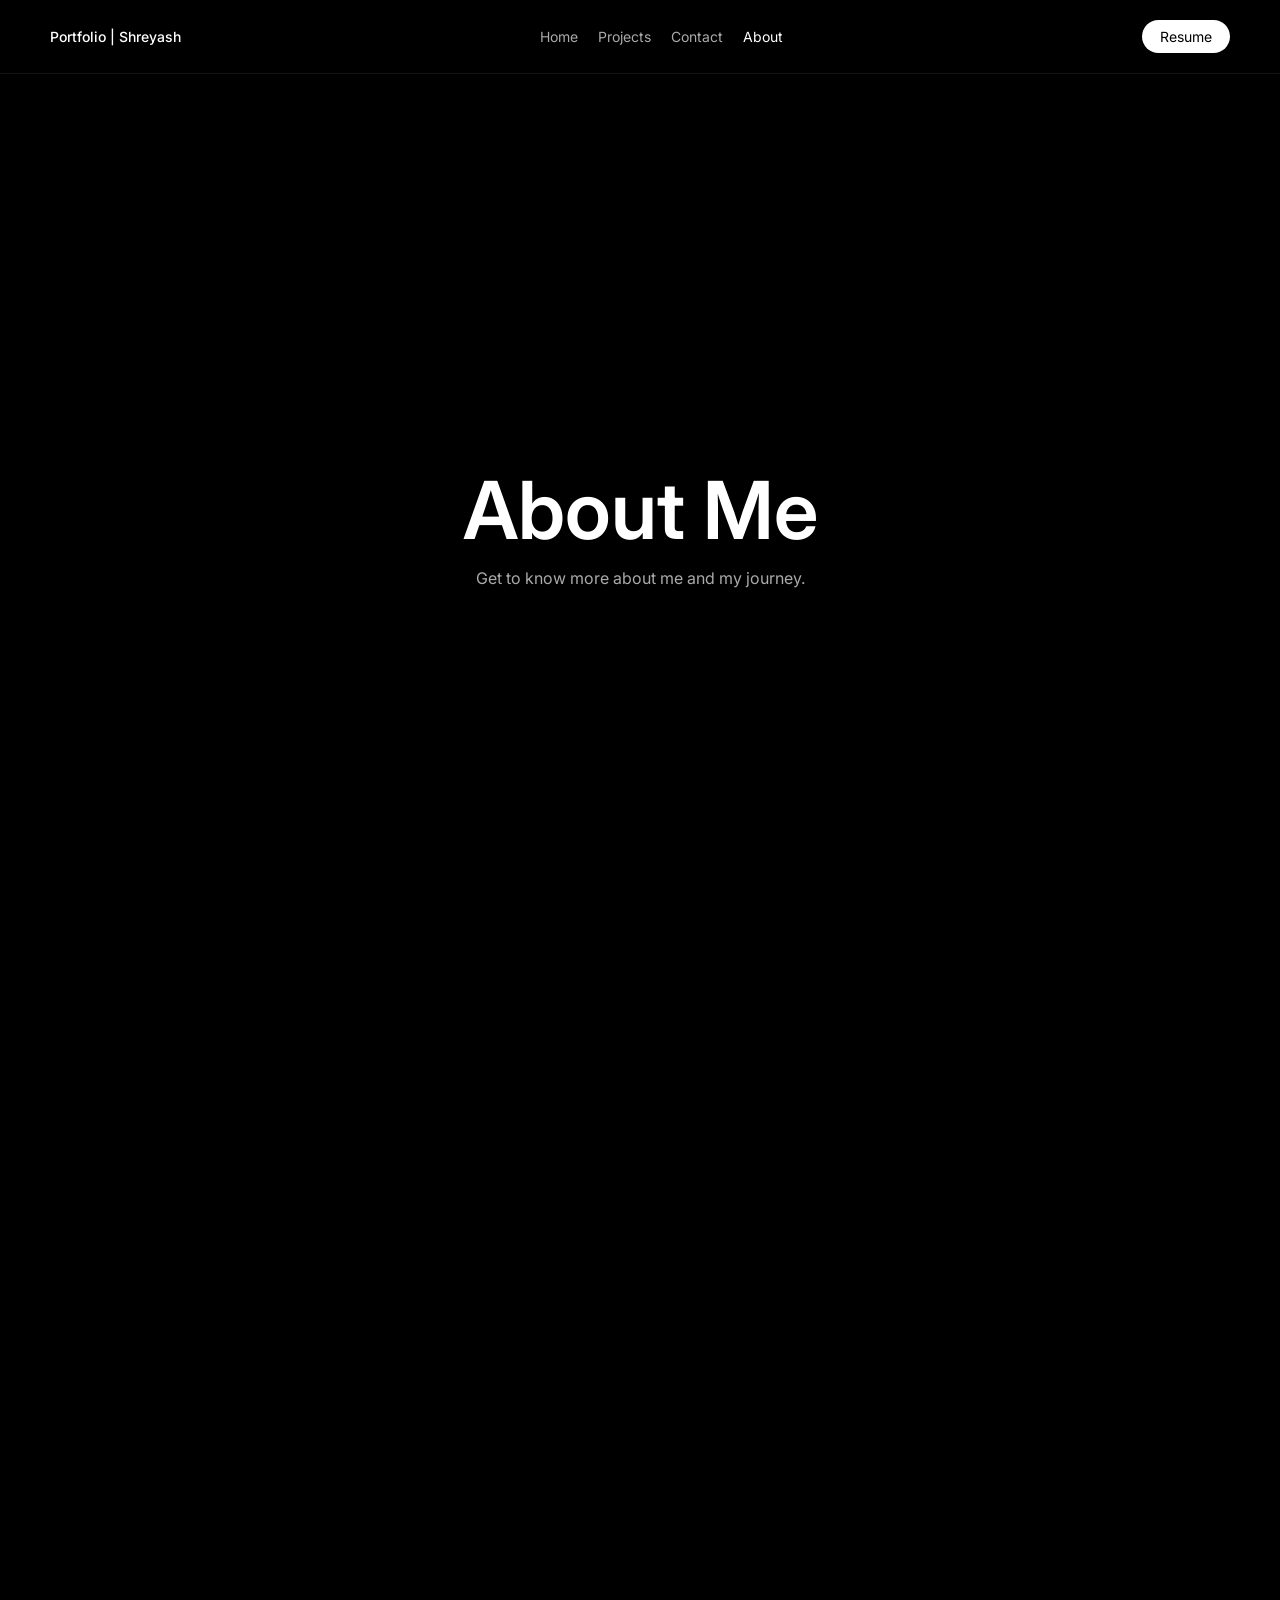
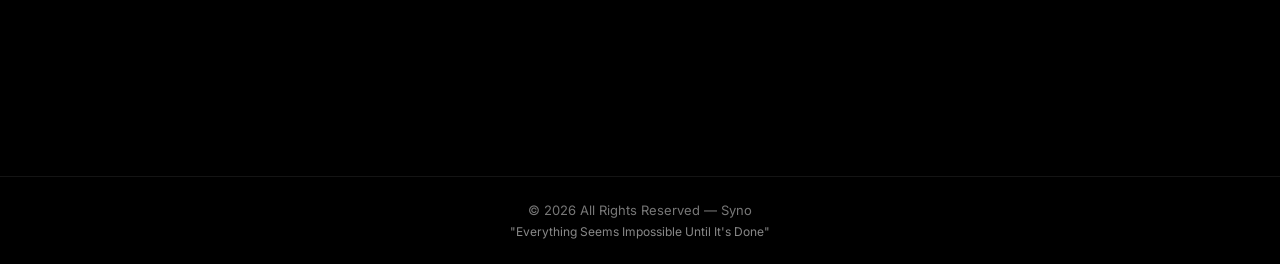
<file: about.html>
<!DOCTYPE html>
<html lang="en">
<head>
  <meta charset="UTF-8">
  <title>About | Shreyash</title>

  <meta name="viewport" content="width=device-width, initial-scale=1.0">

  <link rel="stylesheet" href="style.css">

  <!-- FONT -->
  <link href="https://fonts.googleapis.com/css2?family=Inter:wght@300;400;600&display=swap" rel="stylesheet">

  <!-- ICONS -->
  <link rel="stylesheet" href="https://cdnjs.cloudflare.com/ajax/libs/font-awesome/6.5.0/css/all.min.css">
</head>

<body>

<!-- PAGE TRANSITION -->
<div id="transition"></div>

<header>
  <a href="index.html" class="logo">Portfolio | Shreyash</a>

  <nav id="nav-links">
    <a href="index.html">Home</a>
    <a href="projects.html">Projects</a>
    <a href="contact.html">Contact</a>
    <a href="about.html" class="active">About</a>
  </nav>

<a href="resume.html" class="nav-btn">Resume</a>
</header>

<!-- HERO STYLE TITLE -->
<section class="hero">
  <h1>About Me</h1>
  <p>Get to know more about me and my journey.</p>
</section>

<!-- ABOUT CARD -->
<section class="info-section">

  <div class="about-card reveal">

    <h2>Who I Am</h2>

    <p class="intro">
      Hi, I'm Shreyash 👋 — an AI & backend developer passionate about building scalable systems and modern web applications.  
      I enjoy solving real-world problems and creating efficient solutions.
    </p>

    <div class="info-grid">

      <div class="info-item">
        <span>Name</span>
        <p>Shreyash Dhote</p>
      </div>

      <div class="info-item">
        <span>Age</span>
        <p>18</p>
      </div>

      <div class="info-item">
        <span>Skills</span>
        <p>Python, AI, Backend, Frontend Dev</p>
      </div>

      <div class="info-item">
        <span>Focus</span>
        <p>AI Systems, Backend Development, Web Applications</p>
      </div>

    </div>

  </div>

</section>

<!-- FOOTER -->
<footer class="footer">
  <p>© 2026 All Rights Reserved — Syno</p>
  <p class="quote">"Everything Seems Impossible Until It's Done"</p>
</footer>

<script src="script.js"></script>

</body>
</html>
</file>
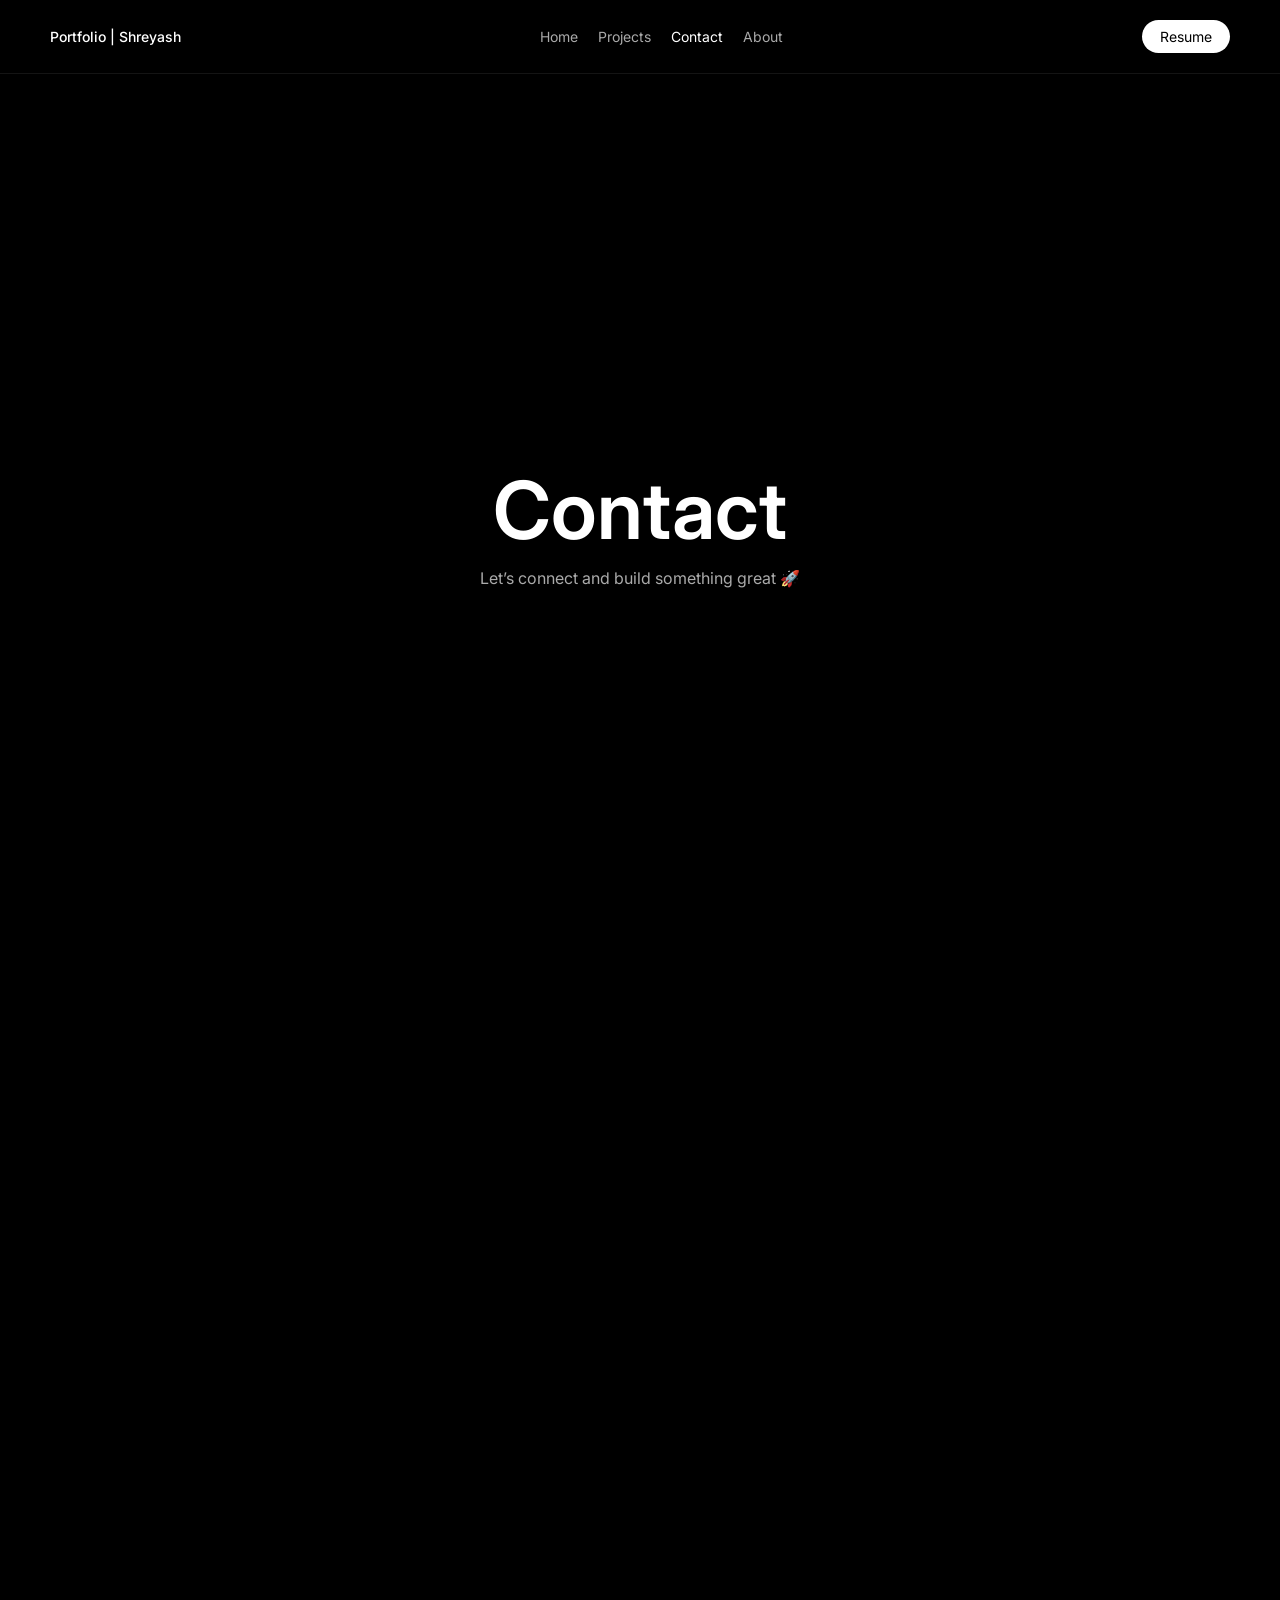
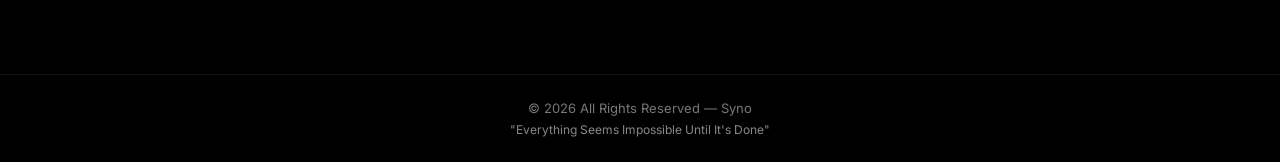
<file: contact.html>
<!DOCTYPE html>
<html lang="en">
<head>
  <meta charset="UTF-8">
  <title>Contact | Shreyash</title>

  <meta name="viewport" content="width=device-width, initial-scale=1.0">

  <!-- CSS -->
  <link rel="stylesheet" href="./style.css">

  <!-- FONT -->
  <link href="https://fonts.googleapis.com/css2?family=Inter:wght@300;400;600&display=swap" rel="stylesheet">

  <!-- ICONS -->
  <link rel="stylesheet" href="https://cdnjs.cloudflare.com/ajax/libs/font-awesome/6.5.0/css/all.min.css">
</head>

<body>

<div id="transition"></div>

<!-- NAVBAR -->
<header>
  <a href="index.html" class="logo">Portfolio | Shreyash</a>

  <nav id="nav-links">
    <a href="index.html">Home</a>
    <a href="projects.html">Projects</a>
    <a href="contact.html" class="active">Contact</a>
    <a href="about.html">About</a>
  </nav>

  <a href="resume.html" class="nav-btn">Resume</a>
</header>

<!-- HERO -->
<section class="hero">
  <h1>Contact</h1>
  <p>Let’s connect and build something great 🚀</p>
</section>

<!-- CONTACT (SAME AS ABOUT STYLE) -->
<section class="info-section">

  <div class="contact-card reveal">

    <h2>Get In Touch</h2>

    <p class="intro">
      Feel free to reach out for collaborations, opportunities, or just a conversation.
    </p>

    <div class="info-grid">

      <div class="info-item">
        <span>Email</span>
        <p>shreyash@withsyno.in</p>
      </div>

      <div class="info-item">
        <span>Phone</span>
        <p>+91 XXXXX XXXXX</p>
      </div>

      <div class="info-item">
        <span>Location</span>
        <p>Maharashtra, India</p>
      </div>

    </div>

    <!-- SOCIAL ICONS -->
    <div class="social-icons">

      <a href="https://instagram.com/shreyashh.45" target="_blank">
        <i class="fab fa-instagram"></i>
      </a>

      <a href="https://t.me/notyourarpitt" target="_blank">
        <i class="fab fa-telegram"></i>
      </a>

      <a href="mailto:shreyash@withsyno.in?subject=Let's%20Work%20Together&body=Hi%20Shreyash,%20I%20visited%20your%20portfolio.">
        <i class="fas fa-envelope"></i>
      </a>

    </div>

  </div>

</section>

<!-- FOOTER -->
<footer class="footer">
  <p>© 2026 All Rights Reserved — Syno</p>
  <p class="quote">"Everything Seems Impossible Until It's Done"</p>
</footer>

<script src="script.js"></script>

</body>
</html>
</file>
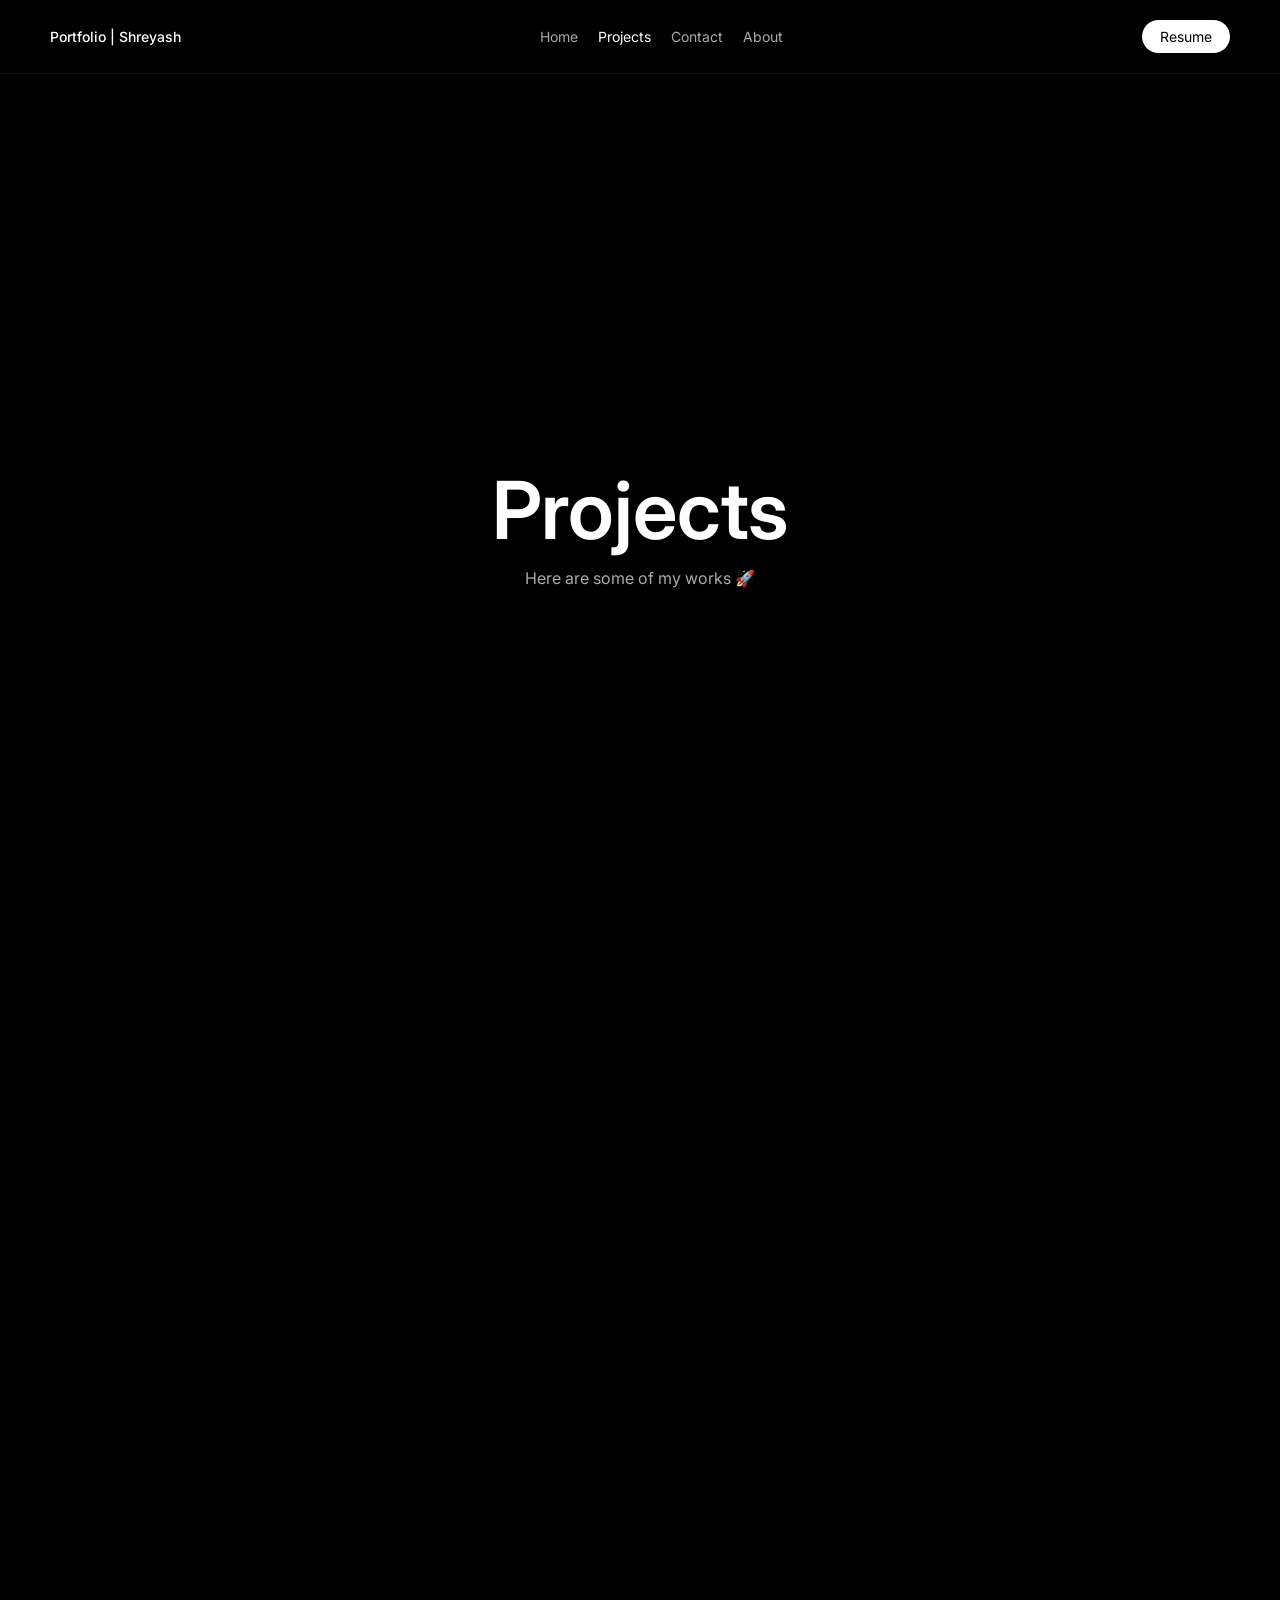
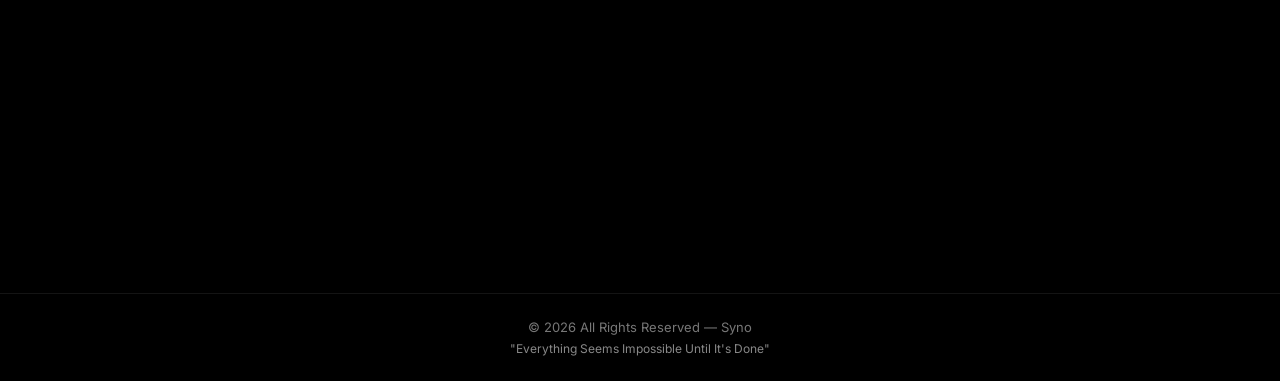
<file: projects.html>
<!DOCTYPE html>
<html lang="en">
<head>
  <meta charset="UTF-8">
  <title>Projects | Shreyash</title>

  <meta name="viewport" content="width=device-width, initial-scale=1.0">

  <!-- 🔥 IMPORTANT: CSS LINK -->
  <link rel="stylesheet" href="./style.css">

  <!-- FONT -->
  <link href="https://fonts.googleapis.com/css2?family=Inter:wght@300;400;600&display=swap" rel="stylesheet">

  <!-- ICONS -->
  <link rel="stylesheet" href="https://cdnjs.cloudflare.com/ajax/libs/font-awesome/6.5.0/css/all.min.css">
</head>

<body>

<!-- TRANSITION -->
<div id="transition"></div>

<!-- NAVBAR -->
<header>
  <a href="index.html" class="logo">Portfolio | Shreyash</a>

  <nav id="nav-links">
    <a href="index.html">Home</a>
    <a href="projects.html" class="active">Projects</a>
    <a href="contact.html">Contact</a>
    <a href="about.html">About</a>
  </nav>

  <a href="resume.html" class="nav-btn">Resume</a>
</header>

<!-- HERO -->
<section class="hero">
  <h1>Projects</h1>
  <p>Here are some of my works 🚀</p>
</section>

<!-- PROJECTS (BIG CARDS LIKE ABOUT) -->
<section class="projects-section">

  <div class="projects-wrapper">

    <!-- PROJECT 1 -->
    <div class="project-card big reveal">
      <h3>AI Based Problem Solver</h3>
      <p>Adaptive AI-driven interview platform with smart questioning.</p>

      <div class="project-links">
        <a href="#">Live</a>
        <a href="#">GitHub</a>
      </div>
    </div>

    <!-- PROJECT 2 -->
    <div class="project-card big reveal">
      <h3>Student Websites</h3>
      <p>Modern responsive portfolio with smooth UI & animations.</p>

      <div class="project-links">
        <a href="#">Live</a>
        <a href="#">GitHub</a>
      </div>
    </div>

    <!-- PROJECT 3 -->
    <div class="project-card big reveal">
      <h3>Backend API</h3>
      <p>Flask + PostgreSQL scalable backend system.</p>

      <div class="project-links">
        <a href="#">Live</a>
        <a href="#">GitHub</a>
      </div>
    </div>

    <!-- PROJECT 4 -->
    <div class="project-card big reveal">
      <h3>Coming Soon</h3>
      <p>Coming soon 🚀</p>

      <div class="project-links">
        <a href="#">Live</a>
        <a href="#">Github</a>
      </div>
    </div>

  </div>

</section>

<!-- FOOTER -->
<footer class="footer">
  <p>© 2026 All Rights Reserved — Syno</p>
  <p class="quote">"Everything Seems Impossible Until It's Done"</p>
</footer>

<!-- SCRIPT -->
<script src="script.js"></script>

</body>
</html>
</file>
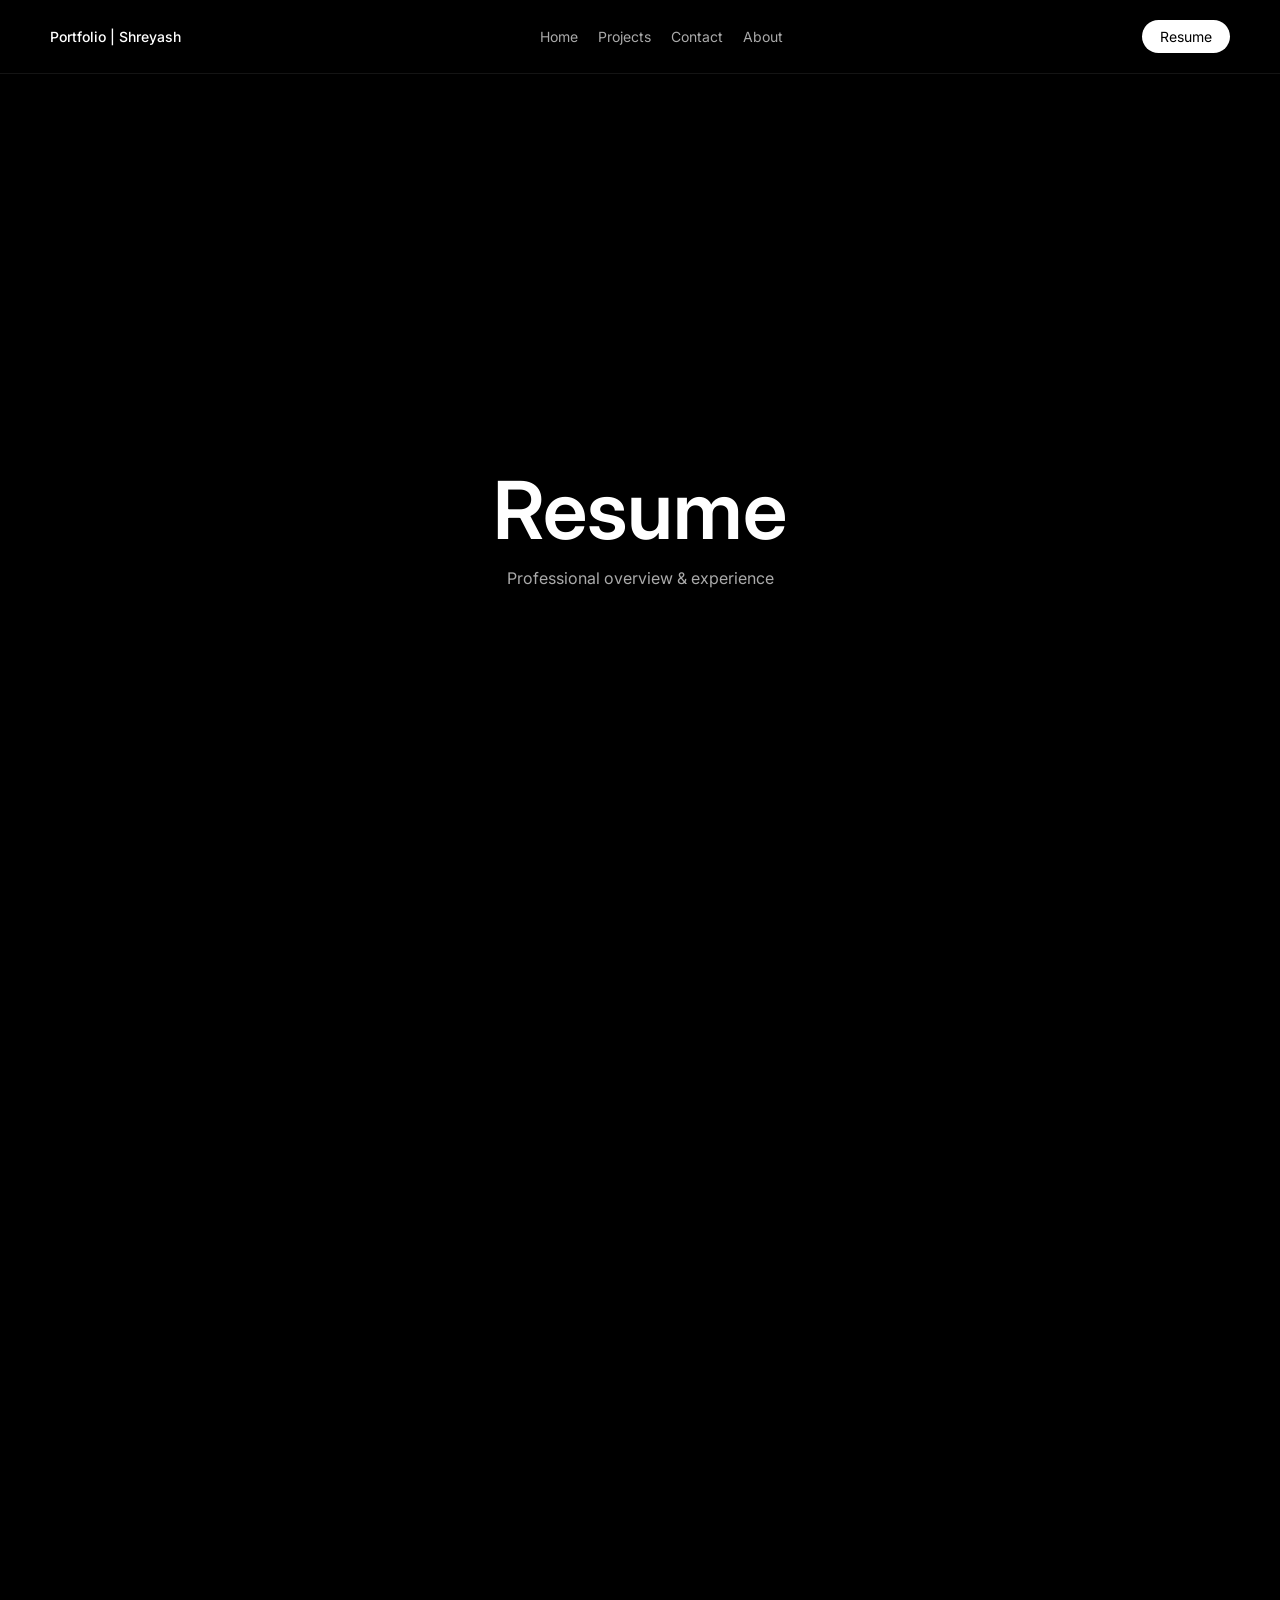
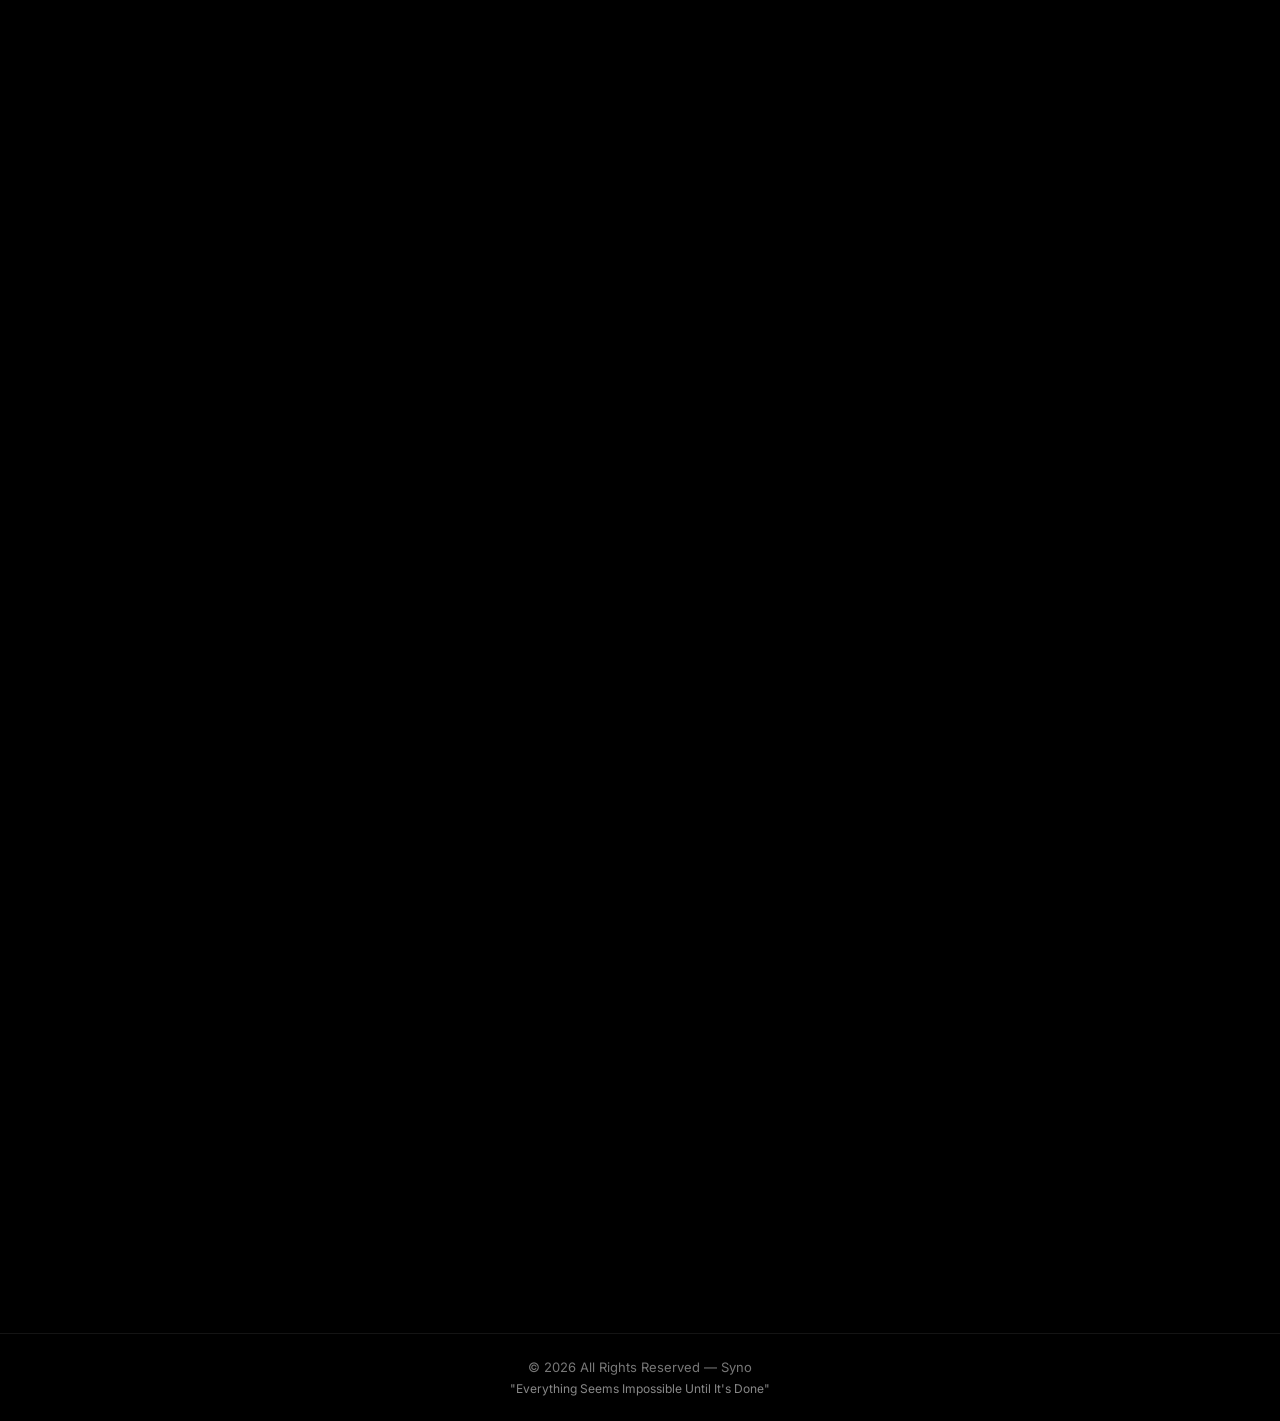
<file: resume.html>
<!DOCTYPE html>
<html lang="en">
<head>
  <meta charset="UTF-8">
  <title>Resume | Shreyash</title>

  <meta name="viewport" content="width=device-width, initial-scale=1.0">

  <!-- ✅ FIXED CSS LINK -->
  <link rel="stylesheet" href="./style.css">

  <!-- FONT -->
  <link href="https://fonts.googleapis.com/css2?family=Inter:wght@300;400;600&display=swap" rel="stylesheet">

  <!-- ICONS -->
  <link rel="stylesheet" href="https://cdnjs.cloudflare.com/ajax/libs/font-awesome/6.5.0/css/all.min.css">
</head>

<body>

<div id="transition"></div>

<!-- NAVBAR -->
<header>
  <a href="index.html" class="logo">Portfolio | Shreyash</a>

  <nav>
    <a href="index.html">Home</a>
    <a href="projects.html">Projects</a>
    <a href="contact.html">Contact</a>
    <a href="about.html">About</a>
  </nav>

  <a href="resume.html" class="nav-btn">Resume</a>
</header>

<!-- HERO -->
<section class="hero">
  <h1>Resume</h1>
  <p>Professional overview & experience</p>
</section>

<!-- MAIN -->
<section class="info-section">

  <div class="about-card reveal resume-card">

    <h2 class="center">Shreyash Dhote</h2>
    <p class="intro center">
      AI Developer | Backend Engineer | Problem Solver
    </p>

    <!-- CONTACT -->
    <div class="info-grid">
      <div class="info-item">
        <span>Email</span>
        <p>shreyash@withsyno.in</p>
      </div>

      <div class="info-item">
        <span>Location</span>
        <p>Maharashtra, India</p>
      </div>
    </div>

    <!-- SKILLS -->
    <div class="resume-section">
      <h3>Skills</h3>

      <div class="info-grid">
        <div class="info-item"><p>Python</p></div>
        <div class="info-item"><p>Html</p></div>
        <div class="info-item"><p>AI Development</p></div>
        <div class="info-item"><p>C Language</p></div>
        <div class="info-item"><p>JavaScript</p></div>
      </div>
    </div>

    <!-- PROJECTS -->
    <div class="resume-section">
      <h3>Experience & Projects</h3>

      <div class="info-grid">
        <div class="info-item">
          <span>AI Based Porblem Solver</span>
          <p>Adaptive AI-based problem solving system with smart questioning logic.</p>
        </div>

        <div class="info-item">
          <span>Student Websites</span>
          <p>Modern student wesbites with integrated AI</p>
        </div>

        <div class="info-item">
          <span>Backend API</span>
          <p>Flask + PostgreSQL scalable backend system.</p>
        </div>
      </div>
    </div>

    <!-- EDUCATION -->
    <div class="resume-section">
      <h3>Education</h3>

      <div class="info-grid">
        <div class="info-item">
          <span>Bachelor of Technology</span>
          <p>Priyadarshini College Of Engineering, MH</p>
        </div>
      </div>
    </div>

    <!-- BUTTON -->
    <div class="hero-actions">
      <a href="resume.pdf" class="btn-primary">Download Resume ↓</a>
    </div>

  </div>

</section>

<!-- FOOTER -->
<footer class="footer">
  <p>© 2026 All Rights Reserved — Syno</p>
  <p class="quote">"Everything Seems Impossible Until It's Done"</p>
</footer>

<!-- SCRIPT -->
<script src="script.js"></script>

</body>
</html>
</file>
<file: style.css>
/* ================= GLOBAL ================= */
* {
  margin: 0;
  padding: 0;
  box-sizing: border-box;
  font-family: 'Inter', sans-serif;
  transition: all 0.2s ease;
}


body {
  background: #000;
  color: #fff;
  overflow-x: hidden;
}

/* ================= NAVBAR ================= */
header {
  display: flex;
  justify-content: space-between;
  align-items: center;
  padding: 20px 50px;
  border-bottom: 1px solid rgba(255,255,255,0.08);

  position: sticky;
  top: 0;
  backdrop-filter: blur(12px);
  background: rgba(0,0,0,0.6);
  z-index: 1000;
}

.logo {
  font-size: 14px;
  font-weight: 500;
  text-decoration: none;
  color: #fff;
}

.logo:hover {
  color: #38bdf8;
}

nav {
  display: flex;
  gap: 20px;
}

nav a {
  text-decoration: none;
  color: #aaa;
  font-size: 14px;
}

nav a.active {
  color: #fff;
}

/* NAV BUTTON */
.nav-btn {
  background: #fff;
  color: #000;
  padding: 8px 18px;
  border-radius: 20px;
  text-decoration: none;
  font-size: 14px;
}

.nav-btn:hover {
  transform: translateY(-2px);
  background: #e5e5e5;
}

/* ================= HERO ================= */
.hero {
  height: 100vh;
  display: flex;
  justify-content: center;
  align-items: center;
  flex-direction: column;
  text-align: center;

  animation: fadeUp 1s ease;
}

.hero h1 {
  font-size: 80px;
  font-weight: 600;
}

.hero p {
  margin-top: 10px;
  color: #aaa;
  font-size: 16px;
}

/* HERO ANIMATION */
@keyframes fadeUp {
  from {
    opacity: 0;
    transform: translateY(40px);
  }
  to {
    opacity: 1;
    transform: translateY(0);
  }
}

/* ================= SECTION WRAPPER ================= */
.info-section {
  display: flex;
  flex-direction: column;
  align-items: center;
  gap: 40px;
  padding: 80px 20px;
}

/* ================= CARD SYSTEM ================= */
.about-card,
.contact-card,
.project-card.big {
  width: 100%;
  max-width: 700px;
  padding: 40px;

  border-radius: 16px;
  background: rgba(255,255,255,0.04);
  border: 1px solid rgba(255,255,255,0.08);

  backdrop-filter: blur(10px);
  text-align: center;
}

/* HOVER */
.about-card:hover,
.contact-card:hover,
.project-card.big:hover {
  transform: translateY(-8px) scale(1.02);
  border-color: #38bdf8;
  box-shadow: 0 0 40px rgba(56,189,248,0.25);
}

/* ================= TEXT ================= */
.about-card h2,
.contact-card h2 {
  font-size: 24px;
  margin-bottom: 15px;
}

.intro {
  color: #aaa;
  margin-bottom: 30px;
  line-height: 1.6;
}

/* ================= INFO GRID ================= */
.info-grid {
  display: flex;
  flex-direction: column;
  gap: 20px;
  margin-bottom: 20px; /* 🔥 pushes button down nicely */
}
.info-item {
  padding: 20px;
  border-radius: 10px;
  background: rgba(255,255,255,0.02);
  border: 1px solid rgba(255,255,255,0.05);
}

.info-item span {
  font-size: 11px;
  color: #38bdf8;
  text-transform: uppercase;
}

.info-item p {
  margin-top: 5px;
  font-size: 15px;
}

/* ================= PROJECTS ================= */
.projects-section {
  width: 100%;

  display: flex;
  justify-content: center;  /* 🔥 CENTER */
  align-items: center;

  padding: 80px 20px;
}

.projects-wrapper {
  width: 100%;
  max-width: 700px;

  margin: 0 auto; /* 🔥 FORCE CENTER */

  display: flex;
  flex-direction: column;
  gap: 25px;
}
.project-card.big h3 {
  font-size: 20px;
  margin-bottom: 10px;
}

.project-card.big p {
  color: #aaa;
  margin-bottom: 15px;
}

/* LINKS */
.project-links a {
  margin-right: 20px;
  color: #38bdf8;
  text-decoration: none;
}

.project-links a:hover {
  text-decoration: underline;
}

/* ================= SOCIAL ================= */
.social-icons {
  display: flex;
  justify-content: center;
  gap: 20px;
  margin-top: 25px;
}

.social-icons a {
  width: 45px;
  height: 45px;
  display: flex;
  align-items: center;
  justify-content: center;

  border-radius: 50%;
  background: rgba(255,255,255,0.05);
  border: 1px solid rgba(255,255,255,0.1);

  color: white;
  font-size: 18px;
}

.social-icons a:hover {
  transform: translateY(-4px);
  border-color: #38bdf8;
  box-shadow: 0 0 20px rgba(56,189,248,0.3);
}

/* ================= FOOTER ================= */
.footer {
  text-align: center;
  padding: 25px 10px;
  border-top: 1px solid rgba(255,255,255,0.08);
  color: #777;
  font-size: 13px;
}

.footer .quote {
  margin-top: 6px;
  font-size: 12px;
  color: #888;
}

/* ================= TRANSITION ================= */
#transition {
  position: fixed;
  top: 0;
  left: 0;
  width: 100%;
  height: 100%;
  background: #000;
  z-index: 9999;
  transform: translateY(-100%);
  transition: transform 0.6s ease;
}

#transition.active {
  transform: translateY(0);
}

/* ================= SCROLL ANIMATION ================= */
.reveal {
  opacity: 0;
  transform: translateY(80px) scale(0.98);
  transition: all 0.9s cubic-bezier(0.22, 1, 0.36, 1);
}

.reveal.active {
  opacity: 1;
  transform: translateY(0) scale(1);
}

/* ================= RESPONSIVE ================= */
@media (max-width: 768px) {
  header {
    padding: 15px 20px;
  }

  .hero h1 {
    font-size: 50px;
  }

  .about-card,
  .contact-card,
  .project-card.big {
    padding: 25px;
  }
}

.btn-primary {
  display: inline-block;

  background: #fff;
  color: #000;

  padding: 10px 22px;
  border-radius: 25px;

  text-decoration: none; /* 🔥 THIS FIXES PURPLE LINK */

  font-size: 14px;
  font-weight: 500;

  transition: 0.3s;
}

.btn-primary:hover {
  transform: translateY(-2px);
  background: #e5e5e5;
}
.reveal {
  opacity: 0;
  transform: translateY(80px) scale(0.95);
  transition: all 1s cubic-bezier(0.22, 1, 0.36, 1);
}

.reveal.active {
  opacity: 1;
  transform: translateY(0) scale(1);
}
/* RESUME ALIGN FIX */
.resume-card {
  display: flex;
  flex-direction: column;
  gap: 40px;
}

/* SECTION SPACING */
.resume-section {
  display: flex;
  flex-direction: column;
  gap: 15px;
}

/* HEADINGS */
.resume-section h3 {
  text-align: center;
  margin-bottom: 10px;
}

/* CENTER TEXT */
.center {
  text-align: center;
}

/* SKILLS GRID (FIXED LOOK) */
.skills-grid {
  display: grid;
  grid-template-columns: repeat(auto-fit, minmax(140px, 1fr));
  gap: 15px;
}

.skills-grid div {
  padding: 15px;
  border-radius: 10px;
  background: rgba(255,255,255,0.03);
  border: 1px solid rgba(255,255,255,0.05);
  text-align: center;
}

/* BUTTON ALIGN */
.hero-actions {
  display: flex;
  justify-content: center;
  margin-top: 10px;
}
/* ===== FINAL RESUME FIX ===== */

/* SECTION SPACING */
.resume-section {
  margin-top: 30px;
  text-align: center;
}

/* SKILLS FIX (THIS IS THE MAIN FIX) */
.skills-flex {
  display: flex;
  flex-wrap: wrap;
  justify-content: center;
  gap: 12px;
  margin-top: 15px;
}

.skills-flex span {
  padding: 10px 16px;
  border-radius: 20px;
  background: rgba(255,255,255,0.05);
  border: 1px solid rgba(255,255,255,0.08);
  font-size: 14px;
}

/* PROJECT + EDUCATION FIX */
.resume-section .info-grid {
  margin-top: 15px;
}

/* BUTTON FIX */
.hero-actions {
  display: flex;
  justify-content: center;
  margin-top: 30px;
}
/* ===== EDUCATION FIX ===== */

.education-section {
  margin-top: 50px; /* 🔥 space from above */
  text-align: center;
}

/* TITLE */
.education-section h3 {
  margin-bottom: 20px; /* 🔥 space below heading */
}

/* CARD */
.education-card {
  padding: 25px;
  border-radius: 14px;

  background: rgba(255,255,255,0.03);
  border: 1px solid rgba(255,255,255,0.06);

  max-width: 400px;
  margin: 0 auto; /* 🔥 center */
}

/* LABEL */
.education-card span {
  display: block;
  color: #38bdf8;
  font-size: 12px;
  margin-bottom: 6px;
}

/* TEXT */
.education-card p {
  font-size: 16px;
  color: #ddd;
}
/* RESUME UNIFORM STYLE */
.resume-card {
  display: flex;
  flex-direction: column;
  gap: 40px;
}

/* SECTION */
.resume-section {
  display: flex;
  flex-direction: column;
  gap: 15px;
  text-align: center;
}

/* HEADINGS */
.resume-section h3 {
  margin-bottom: 10px;
}

/* GRID FIX */
.info-grid {
  display: flex;
  flex-direction: column;
  gap: 15px;
}

/* ITEM IMPROVE */
.info-item {
  padding: 20px;
  border-radius: 12px;

  background: rgba(255,255,255,0.03);
  border: 1px solid rgba(255,255,255,0.06);
}

/* CENTER TEXT */
.center {
  text-align: center;
}
.social-icons a {
  text-decoration: none;  /* 🔥 removes underline */
}
* {
  box-sizing: border-box;
}

body {
  overflow-x: hidden; /* 🔥 prevents horizontal scroll */
}

@media (max-width: 768px) {

  header {
    flex-direction: row;          /* 🔥 KEEP IN ONE LINE */
    justify-content: space-between;
    align-items: center;
    padding: 10px 15px;
  }

  nav {
    display: flex;
    gap: 10px;
    flex-wrap: nowrap;            /* 🔥 PREVENT WRAPPING */
  }

  nav a {
    font-size: 12px;              /* 🔥 smaller text to fit */
  }

  .nav-btn {
    padding: 6px 12px;
    font-size: 12px;
    white-space: nowrap;          /* 🔥 prevents breaking */
  }
}
</file>
